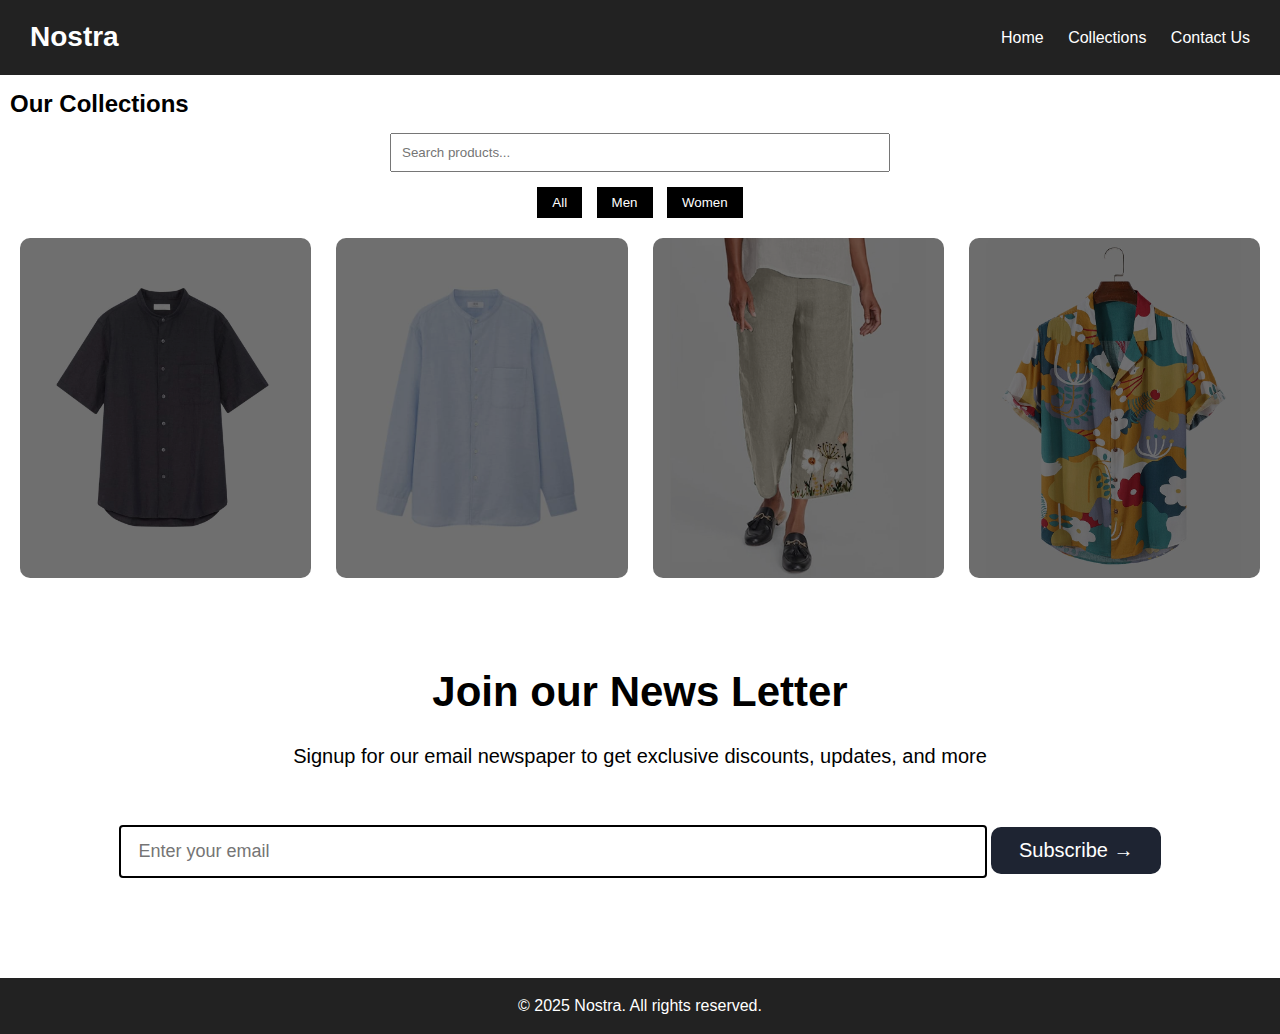
<file: collections.html>
<!DOCTYPE html>
<html lang="en">
<head>
  <meta charset="UTF-8"/>
  <meta name="viewport" content="width=device-width, initial-scale=1.0"/>
  <title>Nostra — Collections</title>
  <link rel="stylesheet" href="style.css"/>
</head>
<body>

  <header class="main-header">
    <div class="logo">Nostra</div>
    <nav class="nav-links">
      <a href="index.html">Home</a>
      <a href="collections.html">Collections</a>
      <a href="contact.html">Contact Us</a>
    </nav>
    <div class="mobile-menu-toggle">☰</div>
  </header>

  <section class="collections-page">
    <h2>Our Collections</h2>

    <div class="controls">
      <input type="text" id="searchInput" placeholder="Search products..." class="search-box"/>
      <div class="filter-buttons">
        <button onclick="filterProducts('all')" class="filter-btn">All</button>
        <button onclick="filterProducts('men')" class="filter-btn">Men</button>
        <button onclick="filterProducts('women')" class="filter-btn">Women</button>
      </div>
    </div>

    <div class="products-grid" id="productList">
      <div class="product-card" data-category="men">
        <img src="images/most wanted 1.jpg" alt="Men product"/>
        <h3>Men T-Shirt</h3>
      </div>
      <div class="product-card" data-category="women">
        <img src="images/most wanted 2.jpg" alt="Women product"/>
        <h3>Women Dress</h3>
      </div>
     <div class="product-card" data-category="men">
        <img src="images/new arrivals 2.jpg" alt="Men product"/>
        <h3>Men T-Shirt</h3>
      </div>
      <div class="product-card" data-category="women">
        <img src="images/New arrivals 1.jpg" alt="Women product"/>
        <h3>Women Dress</h3>
      </div>
    </div>
  </section>

  <section class="newsletter">
    <h2>Join our News Letter</h2>
    <p>Signup for our email newspaper to get exclusive discounts, updates, and more</p>

    <input type="text" placeholder="Enter your email" class="newsletter-input">

    <button class="newsletter-btn">
        Subscribe →
    </button>
</section>

  <footer class="footer">
    <p>&copy; 2025 Nostra. All rights reserved.</p>
  </footer>

  <script src="script.js"></script>
</body>
</html>
</file>
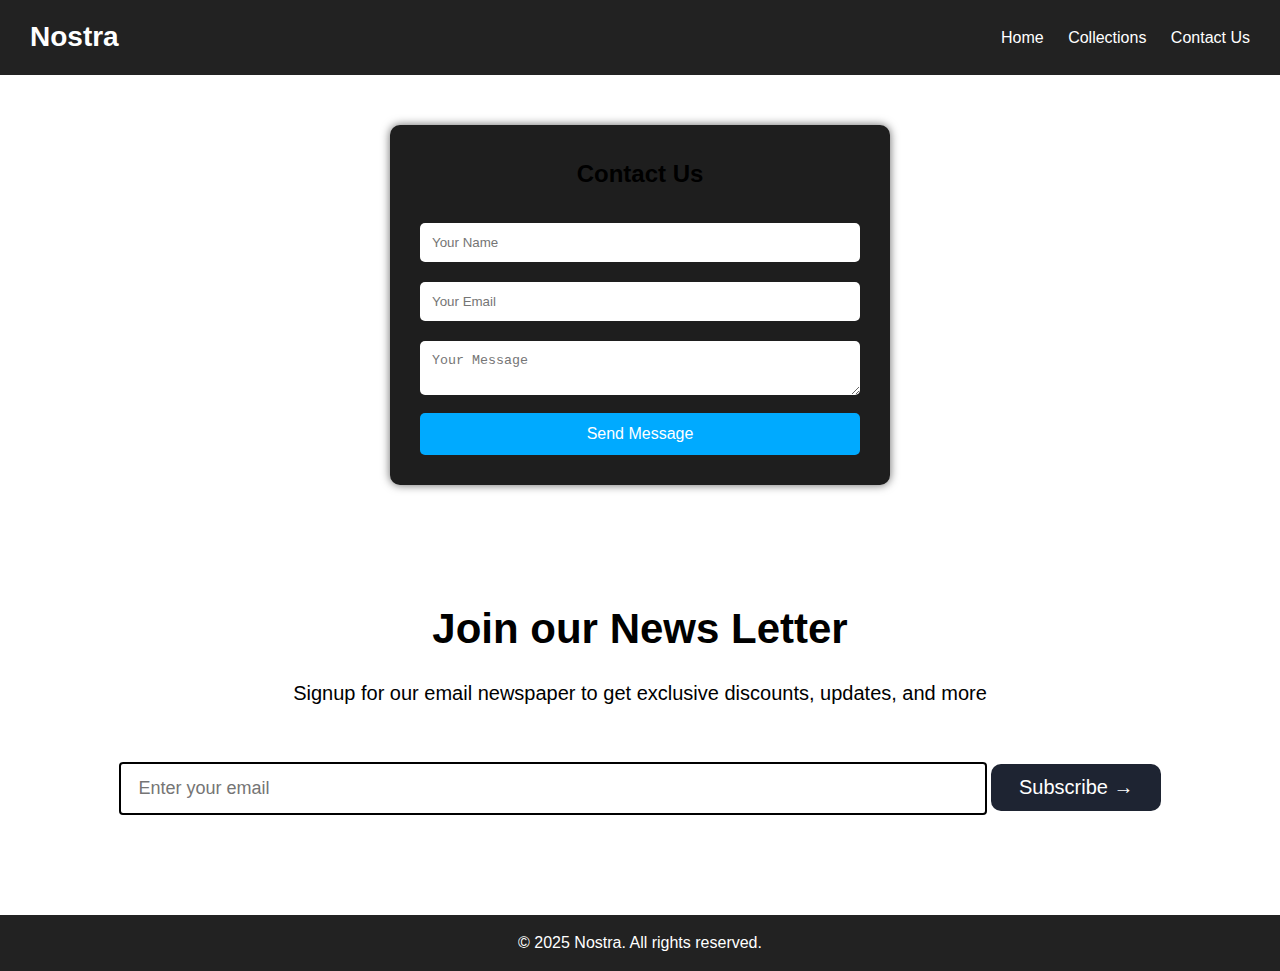
<file: contact.html>
<!DOCTYPE html>
<html lang="en">
<head>
  <meta charset="UTF-8"/>
  <meta name="viewport" content="width=device-width, initial-scale=1.0"/>
  <title>Nostra — Contact Us</title>
  <link rel="stylesheet" href="style.css"/>
</head>
<body>

  <header class="main-header">
    <div class="logo">Nostra</div>
    <nav class="nav-links">
      <a href="index.html">Home</a>
      <a href="collections.html">Collections</a>
      <a href="contact.html">Contact Us</a>
    </nav>
    <div class="mobile-menu-toggle">☰</div>
  </header>

  <section class="contact-section">
    <h2>Contact Us</h2>
    <form class="contact-form">
      <input type="text" placeholder="Your Name" required />
      <input type="email" placeholder="Your Email" required />
      <textarea placeholder="Your Message" required></textarea>
      <button class="btn" type="submit">Send Message</button>
    </form>
  </section>

  <section class="newsletter">
    <h2>Join our News Letter</h2>
    <p>Signup for our email newspaper to get exclusive discounts, updates, and more</p>

    <input type="text" placeholder="Enter your email" class="newsletter-input">

    <button class="newsletter-btn">
        Subscribe →
    </button>
</section>

  <footer class="footer">
    <p>&copy; 2025 Nostra. All rights reserved.</p>
  </footer>

  <script src="script.js"></script>
</body>
</html>
</file>
<file: style.css>
/* --- Basic resets & global styles --- */
* {
    box-sizing: border-box;
    margin: 0;
    padding: 0;
}

body {
    font-family: Arial, sans-serif;
    line-height: 1.6;
}

a {
    text-decoration: none;
    color: inherit;
}

/* --- Header / Navbar --- */
.main-header {
    display: flex;
    justify-content: space-between;
    align-items: center;
    padding: 15px 30px;
    background: #222;
    color: #fff;
    position: sticky;
    top: 0;
    z-index: 999;
}

.logo {
    font-size: 28px;
    font-weight: bold;
}

.nav-links a {
    margin-left: 20px;
    color: #fff;
}

.mobile-menu-toggle {
    display: none;
    cursor: pointer;
}

/* --- Banner --- */

.slider {
    position: relative;
    width: 100%;
    height: 50vh;
    overflow: hidden;
}

.slide {
    position: absolute;
    width: 100%;
    height: 100%;
    opacity: 0;
    transition: 0.7s;
}

.slide.active {
    opacity: 1;
}

.slide img {
    width: 100%;
    height: 100%;
    object-fit: cover;
    filter: brightness(80%);
    padding: 20px;
}

.content {
    position: absolute;
    top: 50%;
    left: 50%;
    transform: translate(-50%, -50%);
    text-align: center;
    color: white;
}

.content h1 {
    font-size: 70px;
    font-weight: 800;
}

.content p {
    margin-top: 10px;
    font-size: 22px;
    font-weight: bold;
}

.content button {
    margin-top: 20px;
    padding: 12px 25px;
    background: white;
    border: none;
    font-size: 18px;
    cursor: pointer;
    border-radius: 4px;
}

.arrow {
    position: absolute;
    top: 50%;
    transform: translateY(-50%);
    font-size: 80px;
    color: white;
    cursor: pointer;
    padding: 15px;
    user-select: none;
}

.left {
    left: 20px;
}

.right {
    right: 20px;
}

/* --- Product grid --- */
.sectionnew-arrival h2 {
margin: 10px;
}
.sectionmost-wanted h2 {
margin: 10px;
}
.products-grid {
    display: grid;
    grid-template-columns: repeat(4, 1fr);
    gap: 25px;
    margin: 20px;
}

.product-card {
    position: relative;
    width: 100%;
    height: 340px;
    border-radius: 10px;
    overflow: hidden;
    cursor: pointer;
}

.product-card img {
    width: 100%;
    height: 100%;
    object-fit: cover;
    transition: 0.3s ease-in-out;
}

.product-card::before {
    content: "";
    position: absolute;
    top: 0;
    left: 0;
    width: 100%;
    height: 100%;
    background: rgba(0, 0, 0, 0.55);
    opacity: 1;
    transition: 0.3s ease-in-out;
}

.shop-btn {
    position: absolute;
    bottom: 30px;
    left: 50%;
    transform: translateX(-50%);
    background: #fff;
    padding: 12px 25px;
    border-radius: 10px;
    font-size: 18px;
    font-weight: 500;
    color: #000;
    text-decoration: none;
    transition: 0.3s ease-in-out;
}

/* Hover Effects */
.product-card:hover img {
    transform: scale(1.05);
}

.product-card:hover::before {
    background: rgba(0, 0, 0, 0.35);
}

.product-card:hover .shop-btn {
    transform: translateX(-50%) translateY(-5px);
}

/* --- Sections*/
.offer-section {
    width: 100%;
    background: #1f2530;
    padding: 40px;
    display: flex;
    justify-content: center;
    margin-top: 20px;
}

.offer-container {
    max-width: 1400px;
    width: 100%;
    display: flex;
    align-items: center;
    justify-content: space-between;
    gap: 50px;
}

.offer-image img {
    width: 500px;
    border-radius: 4px;
    filter: brightness(100%)
}

.offer-content h2 {
    color: white;
    font-size: 50px;
    font-weight: 700;
}

.offer-content h3 {
    color: white;
    margin-top: 10px;
    font-size: 28px;
    font-weight: 600;
}

.offer-btn {
    margin-top: 25px;
    background: white;
    padding: 12px 28px;
    border: none;
    font-size: 18px;
    font-weight: 500;
    cursor: pointer;
    border-radius: 8px;
}

/* Newsletter */

.newsletter {
    width: 100%;
    text-align: center;
    padding: 60px 20px;
}

.newsletter h2 {
    font-size: 42px;
    font-weight: 700;
}

.newsletter p {
    font-size: 20px;
    margin: 15px 0 30px 0;
}

.newsletter-input {
    width: 70%;
    padding: 14px 18px;
    font-size: 18px;
    border: 2px solid black;
    outline: none;
    border-radius: 4px;
}

.newsletter-btn {
    margin-top: 25px;
    background: #1e2432;
    color: white;
    padding: 12px 28px;
    border: none;
    font-size: 20px;
    font-weight: 500;
    cursor: pointer;
    border-radius: 10px;
}

/* --- Collections (search + filters) --- */
.collections-page h2{

    margin: 10px;
}
.collections-page .controls {
    text-align: center;
    margin-bottom: 20px;
}

.search-box {
    padding: 10px;
    width: 500px;
    max-width: 100%;
    margin-bottom: 15px;
}

.filter-buttons .filter-btn {
    padding: 8px 15px;
    margin: 0 5px;
    border: none;
    background: #000;
    color: #fff;
    cursor: pointer;
}

/* --- Contact form --- */
.contact-section {
  max-width: 500px;
  margin: 50px auto;
  padding: 30px;
  background-color: #1e1e1e;
  border-radius: 10px;
  box-shadow: 0 0 10px rgba(0,0,0,0.6);
}

.contact-section h2 {
  text-align: center;
  margin-bottom: 20px;
}

form input, form textarea {
  width: 100%;
  padding: 12px;
  margin: 10px 0;
  border: none;
  border-radius: 5px;
  background-color: white;
  color: #fff;
}

form button {
  width: 100%;
  padding: 12px;
  background-color: #00aaff;
  border: none;
  border-radius: 5px;
  color: white;
  font-size: 16px;
  cursor: pointer;
}

form button:hover {
  background-color: #0088cc;
}


/* --- Footer --- */
.footer {
    background: #222;
    color: #fff;
    text-align: center;
    padding: 15px;
    margin-top: 40px;
}

/* --- Responsive adjustments --- */
@media (max-width: 768px) {
    .nav-links {
        display: none;
    }

    .mobile-menu-toggle {
        display: block;
    }

    /* hero Section */
    .hero {
        height: auto;
        padding: 40px 10px;
        text-align: center;
    }

    .content h1 {
        font-size: 28px;
        line-height: 34px;
        font-weight: 700;
    }

    .content p {
        font-size: 18px;
        margin-top: 8px;
    }

    .hero button {
        padding: 10px 20px;
        font-size: 16px;
    }

    .hero-arrow {
        display: none;
        /* hide left/right arrows on small screens */
    }

    .hero img {
        width: 100%;
        height: auto;
        object-fit: cover;
    }

    /* Products */
    .products-grid {
        display: grid;
        grid-template-columns: repeat(4, 1fr);
        gap: 10px;
        margin: 20px;
        width: 100%;
        height: 400px;

    }

    .product-card img {
        width: 100%;
        height: 50vh;

    }

    .product-card a {
       padding: 10px;
        font-size: 16px;
        border-radius: 8px;
    }

    /* Offer Section */
    .offer-section {
        margin: 10px;
           }

    .offer-container {
        flex-direction: column;
        text-align: center;
        margin-right: 10px;


    }

    .offer-content h2 {
        max-width: 100%;
        font-size: 16px;
    }

    .offer-content h3 {
        max-width: 100%;
        font-size: 16px;
    }

    .offer-image {
        width: 100%;
        height: auto;
        object-fit: cover;
    }
}
</file>
